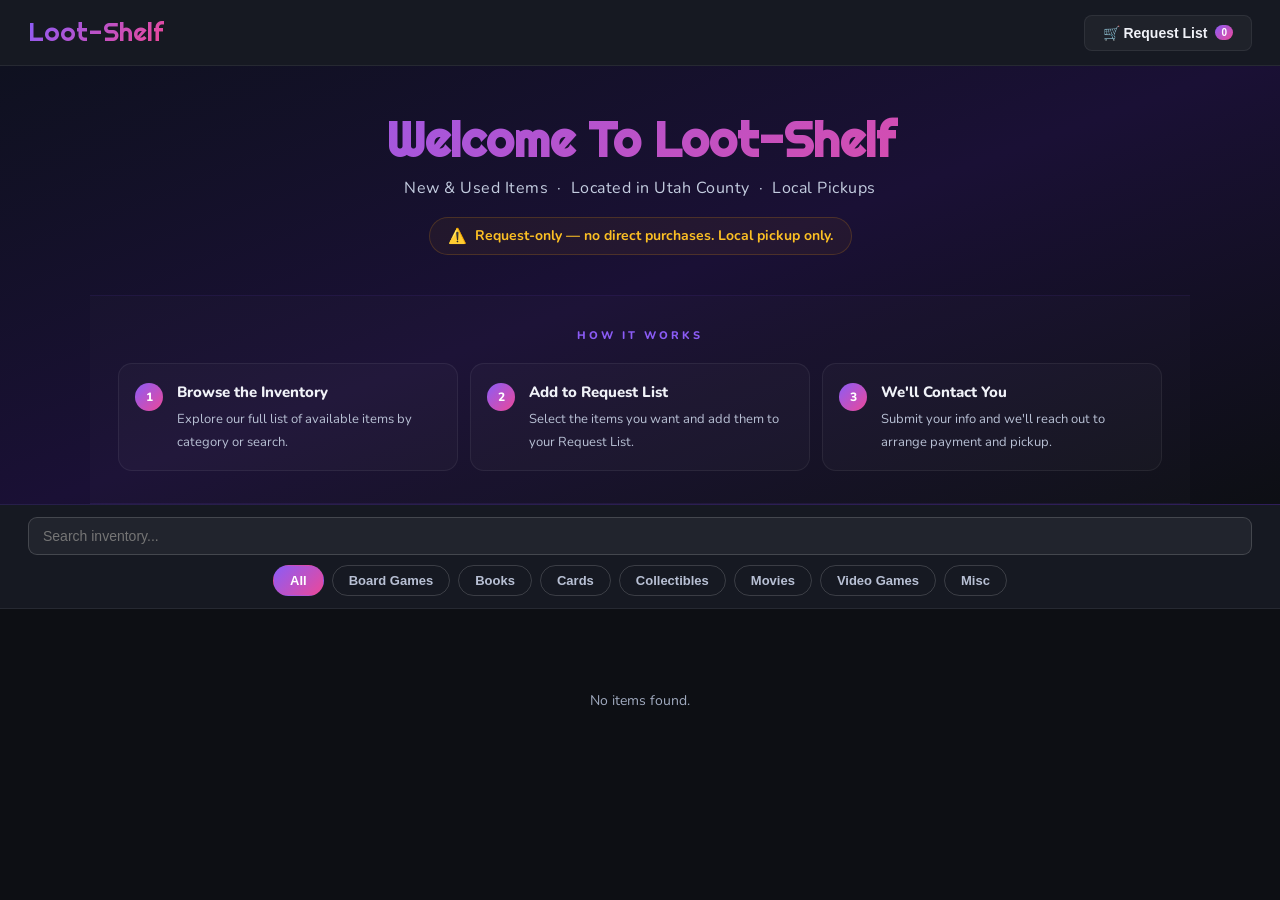
<file: index.html>
<!DOCTYPE html>
<html lang="en">
<head>
<!-- Google tag (gtag.js) --> <script async src="https://www.googletagmanager.com/gtag/js?id=G-VEJDJFZZWC"></script> <script> window.dataLayer = window.dataLayer || []; function gtag(){dataLayer.push(arguments);} gtag('js', new Date()); gtag('config', 'G-VEJDJFZZWC'); </script>
<meta charset="UTF-8">
<meta name="viewport" content="width=device-width, initial-scale=1.0">
<title>Loot-Shelf</title>
<link rel="preconnect" href="https://fonts.googleapis.com">
<link href="https://fonts.googleapis.com/css2?family=Nunito:wght@400;600;700;800&family=Righteous&display=swap" rel="stylesheet">
<style>
*{box-sizing:border-box;margin:0;padding:0}
:root{
  --bg:#0d0f14;--surface:#161922;--card:#1c2030;--border:#ffffff12;
  --text:#f0f2f8;--muted:#a0aabf;--grad:linear-gradient(135deg,#8b5cf6,#ec4899);
  --red:#ef4444;--green:#10b981;
}
body{background:var(--bg);font-family:'Nunito',sans-serif;color:var(--text);min-height:100vh}
header{background:var(--surface);border-bottom:1px solid var(--border);padding:0 28px;display:flex;align-items:center;justify-content:space-between;height:66px;position:sticky;top:0;z-index:200}

/* Updated Logo Styles */
.logo {
  display: flex;
  flex-direction: column;
  align-items: center; /* This centers the words relative to each other */
  text-align: center;  /* Ensures the text itself is centered */
  font-family: 'Righteous', cursive;
  font-size: 26px; 
  line-height: 0.85;
  background: var(--grad);
  -webkit-background-clip: text;
  -webkit-text-fill-color: transparent;
  background-clip: text;
}

.logo span {
  display: block;
}

/* Collection Styling */
.logo span:nth-child(2) {
  font-size: 18px; 
  margin-top: 2px;
}

/* This targets the second word (Collection) specifically */
.logo span:nth-child(2) {
  font-size: 18px; /* Adjust this number to make it smaller or larger */
  margin-top: 2px;  /* Adds a tiny bit of breathing room between the words */
}
.logo span { display: block; }

.cart-toggle{background:#ffffff0a;border:1px solid var(--border);color:var(--text);padding:9px 18px;border-radius:8px;font-weight:800;font-size:14px;cursor:pointer;display:flex;align-items:center;gap:8px}
.cart-toggle:hover{background:#ffffff15}
.cart-count{background:var(--grad);color:#fff;font-size:10px;padding:2px 6px;border-radius:20px}

.toolbar{background:var(--surface);border-bottom:1px solid var(--border);padding:12px 28px;display:flex;flex-direction:column;gap:10px;position:sticky;top:66px;z-index:100}
.toolbar-top{display:flex;width:100%}
.toolbar-pills{display:flex;gap:8px;align-items:center;flex-wrap:wrap;justify-content:center}
.search-wrap{position:relative;flex:1}
.search-wrap input{width:100%;background:#ffffff0d;border:1px solid #ffffff28;border-radius:9px;padding:10px 14px;font-size:14px;color:var(--text);outline:none}
.pill{background:transparent;border:1px solid #ffffff28;border-radius:20px;padding:7px 16px;font-size:13px;font-weight:700;color:#b8c0d4;cursor:pointer;transition:all 0.15s;white-space:nowrap}
/* Active states — unique color per category */
.pill-all.active    {background:linear-gradient(135deg,#8b5cf6,#ec4899);border-color:transparent;color:#fff}
.pill-board.active  {background:#a78bfa22;border-color:#a78bfa66;color:#a78bfa}
.pill-books.active  {background:#38bdf822;border-color:#38bdf866;color:#38bdf8}
.pill-cards.active  {background:#fbbf2422;border-color:#fbbf2466;color:#fbbf24}
.pill-collect.active{background:#34d39922;border-color:#34d39966;color:#34d399}
.pill-movies.active {background:#f8717122;border-color:#f8717166;color:#f87171}
.pill-video.active  {background:#fb923c22;border-color:#fb923c66;color:#fb923c}
.pill-misc.active   {background:#94a3b822;border-color:#94a3b866;color:#94a3b8}
/* Hover tints */
.pill-all:hover    {color:var(--text)}
.pill-board:hover  {color:#a78bfa}
.pill-books:hover  {color:#38bdf8}
.pill-cards:hover  {color:#fbbf24}
.pill-collect:hover{color:#34d399}
.pill-movies:hover {color:#f87171}
.pill-video:hover  {color:#fb923c}
.pill-misc:hover   {color:#94a3b8}

main{padding:22px 28px;max-width:1100px;margin:0 auto}
.section-block{border-radius:16px;padding:20px;margin-top:24px}
.section-block-arrivals{background:linear-gradient(135deg,#8b5cf610,#06b6d410);border:2px solid #8b5cf655}
.section-block-flash{background:linear-gradient(135deg,#ef444410,#f59e0b10);border:2px solid #ef444450}
.section-block-inventory{background:#ffffff05;border:2px solid #ffffff20}
.section-header{display:flex;align-items:center;gap:10px;margin-bottom:18px}
.section-header h3{font-size:14px;font-weight:800;color:#c4cde0;text-transform:uppercase;letter-spacing:1px}
.section-header .line{flex:1;height:1px;background:var(--border)}
.section-header .section-icon{font-size:16px}

.grid{display:grid;grid-template-columns:repeat(auto-fill,minmax(210px,1fr));gap:14px}
.card{background:var(--card);border:1px solid var(--border);border-radius:14px;overflow:hidden;transition:border-color 0.2s;display:flex;flex-direction:column}
.card:hover{border-color:#ffffff28}
.card-img-wrap{position:relative;cursor:pointer}
.card-img{width:100%;height:148px;object-fit:contain;background:#00000055;display:block}
.img-ph{width:100%;height:148px;background:#ffffff05;display:flex;align-items:center;justify-content:center;color:#ffffff18;font-size:10px;font-weight:800}

.card-body{padding:13px;cursor:pointer;flex:1}
.cat-label{font-size:11px;font-weight:800;text-transform:uppercase;letter-spacing:1px}
/* Unique color per category */
.cat-board{color:#a78bfa}   /* purple  - Board Games  */
.cat-books{color:#38bdf8}   /* sky blue - Books        */
.cat-cards{color:#fbbf24}   /* amber    - Cards         */
.cat-collect{color:#34d399} /* emerald - Collectibles */
.cat-movies{color:#f87171}  /* coral    - Movies        */
.cat-video{color:#fb923c}   /* orange   - Video Games  */
.cat-misc{color:#94a3b8}    /* slate    - Misc          */

.card-name{font-size:16px;font-weight:800;color:var(--text);margin-bottom:4px}
.card-detail{font-size:14px;color:#b8c0d4;margin-bottom:8px}
.card-footer{display:flex;align-items:center;justify-content:space-between;padding-top:9px;border-top:1px solid var(--border)}
.price{font-size:20px;font-weight:800}
.price.on-sale{color:var(--red)}
.old-price{font-size:13px;text-decoration:line-through;color:#8a95b0;margin-right:4px}
.cond{font-size:12px;font-weight:700;padding:4px 9px;border-radius:5px;text-transform:uppercase}

.add-to-cart-btn{width:100%;padding:13px;background:#ffffff08;border:none;border-top:1px solid var(--border);color:var(--text);font-family:'Nunito',sans-serif;font-size:15px;font-weight:800;cursor:pointer;transition:background 0.15s}
.add-to-cart-btn:hover{background:var(--grad);color:#fff}

/* ── Cart Sidebar ── */
.cart-overlay{display:none;position:fixed;inset:0;background:rgba(0,0,0,0.7);z-index:1000;backdrop-filter:blur(4px)}
.cart-overlay.open{display:block}
.cart-sidebar{position:fixed;right:-400px;top:0;bottom:0;width:400px;max-width:90%;background:var(--surface);z-index:1001;transition:right 0.3s ease;display:flex;flex-direction:column;border-left:1px solid var(--border)}
.cart-sidebar.open{right:0}
.cart-header{padding:24px;border-bottom:1px solid var(--border);display:flex;align-items:center;justify-content:space-between}
.cart-items{flex:1;overflow-y:auto;padding:20px}
.cart-item{display:flex;gap:12px;margin-bottom:16px;padding-bottom:16px;border-bottom:1px solid var(--border)}
.cart-item-img{width:60px;height:60px;border-radius:8px;background:#000;object-fit:cover}
.cart-item-info{flex:1}
.cart-item-name{font-size:16px;font-weight:800;margin-bottom:4px}
.cart-item-price{font-size:15px;color:#b8c0d4}
.remove-item{background:none;border:none;color:var(--red);font-size:11px;font-weight:800;cursor:pointer;margin-top:4px}

/* ── Request Form ── */
.cart-footer{padding:24px;border-top:1px solid var(--border);background:#ffffff03}
.total-row{display:flex;justify-content:space-between;margin-bottom:20px;font-weight:800}
.request-form { display: flex; flex-direction: column; gap: 10px; }
.request-form input { background: var(--card); border: 1px solid var(--border); padding: 12px; border-radius: 8px; color: var(--text); font-family: 'Nunito', sans-serif; font-size: 14px; }
.request-form textarea { background: var(--card); border: 1px solid var(--border); padding: 12px; border-radius: 8px; color: var(--text); font-family: 'Nunito', sans-serif; font-size: 14px; resize: vertical; min-height: 90px; line-height: 1.5; }
.notes-label { font-size: 11px; font-weight: 800; color: #a0aabf; text-transform: uppercase; letter-spacing: 1px; margin-bottom: -4px; }
.checkout-btn{width:100%;padding:14px;background:var(--grad);border:none;border-radius:10px;color:#fff;font-weight:800;cursor:pointer;margin-top:10px}
.checkout-btn:disabled { opacity: 0.5; cursor: not-allowed; }

/* ── Modal ── */
.modal-wrap{display:none;position:fixed;inset:0;background:rgba(0,0,0,0.8);z-index:400;align-items:center;justify-content:center;padding:16px;backdrop-filter:blur(4px)}
.modal-wrap.open{display:flex}
.modal{background:var(--surface);border:1px solid var(--border);border-radius:16px;width:500px;max-width:100%;overflow:hidden}
.slider-container{position:relative;width:100%;height:300px;background:#000;display:flex;align-items:center;justify-content:center}
.slider-img{max-width:100%;max-height:100%;object-fit:contain}
.slide-btn{position:absolute;top:50%;transform:translateY(-50%);background:rgba(0,0,0,0.5);color:#fff;border:none;width:40px;height:40px;border-radius:50%;cursor:pointer;font-size:20px;display:none}
.prev-btn{left:10px}.next-btn{right:10px}
.modal-inner{padding:24px}
.view-desc{font-size:14px;line-height:1.7;color:var(--text);margin-top:15px;background:#ffffff05;padding:14px;border-radius:8px;white-space:pre-wrap}

.cond-new{background:#10b98120;color:#34d399}
.cond-vgood{background:#06b6d420;color:#22d3ee}
.cond-good{background:#3b82f620;color:#60a5fa}
.cond-average{background:#f59e0b20;color:#fbbf24}
.cond-poor{background:#f9731620;color:#fb923c}
.cond-damaged{background:#ef444420;color:#f87171}
.cond-missing{background:#991b1b20;color:#fca5a5;border:1px solid #ef444444}

.loading{text-align:center;padding:60px 20px;color:var(--muted);font-size:14px}
.error-msg{text-align:center;padding:60px 20px;color:#f87171;font-size:14px}
/* ── Sort Bar ── */
.sort-bar{display:flex;align-items:center;gap:6px;flex-wrap:wrap;margin-bottom:10px}
.sort-label{font-size:12px;font-weight:800;color:#c4cde0;text-transform:uppercase;letter-spacing:1px;margin-right:2px;white-space:nowrap}
.sort-btn{background:transparent;border:1px solid #ffffff28;border-radius:20px;padding:6px 14px;font-size:12px;font-weight:700;color:#b8c0d4;cursor:pointer;font-family:'Nunito',sans-serif;transition:all 0.15s;white-space:nowrap}
.sort-btn:hover{color:var(--text);border-color:#ffffff44;background:#ffffff0a}
.sort-btn.active{background:#ffffff18;border-color:#ffffff44;color:#fff}
/* ── Game Filter Bar ── */
.game-filter-bar{display:none;background:#8b5cf608;border:1px solid #8b5cf622;border-radius:12px;padding:14px 16px;margin-bottom:14px;flex-direction:column;gap:12px;align-items:center}
.game-filter-bar.visible{display:flex}
.gf-row{display:flex;align-items:center;justify-content:center;gap:10px;flex-wrap:wrap;width:100%}
.gf-label{font-size:11px;font-weight:800;color:#a78bfa;text-transform:uppercase;letter-spacing:1px;white-space:nowrap}
.gf-divider{width:100%;height:1px;background:#8b5cf620}
.gf-player-wrap{display:flex;align-items:center;gap:8px}
.gf-player-input{background:var(--card);border:1px solid #8b5cf640;border-radius:8px;padding:6px 14px;font-family:'Nunito',sans-serif;font-size:13px;font-weight:700;color:var(--text);width:120px;outline:none}
.gf-player-input:focus{border-color:#8b5cf6}
.gf-ps-chip{background:transparent;border:1px solid #ffffff22;border-radius:20px;padding:6px 14px;font-size:12px;font-weight:700;color:#b8c0d4;cursor:pointer;font-family:'Nunito',sans-serif;transition:all 0.15s;white-space:nowrap}
.gf-ps-chip:hover{border-color:#8b5cf660;color:#a78bfa}
.gf-ps-chip.active{background:#8b5cf622;border-color:#8b5cf666;color:#a78bfa}
.gf-clear{background:none;border:none;color:#7a8099;font-size:11px;font-weight:700;cursor:pointer;font-family:'Nunito',sans-serif;padding:0;text-decoration:underline}
.gf-clear:hover{color:#b8c0d4}
/* ── Game info on cards ── */
.card-game-info{display:flex;flex-wrap:wrap;gap:5px;margin-bottom:6px;justify-content:center}
.card-game-chip{background:#8b5cf614;border:1px solid #8b5cf628;border-radius:5px;padding:2px 8px;font-size:10px;font-weight:700;color:#a78bfa}
/* ── Pending overlay ── */

.card-pending-overlay{position:absolute;inset:0;background:rgba(0,0,0,0.55);display:flex;flex-direction:column;align-items:center;justify-content:center;z-index:5;border-radius:14px;gap:4px;pointer-events:none}
.card-pending-badge{background:#f59e0bdd;color:#000;font-size:10px;font-weight:800;padding:4px 12px;border-radius:20px;text-transform:uppercase;letter-spacing:0.5px}
.card-pending-sub{font-size:10px;font-weight:700;color:#ffffffaa}
/* ── Pending in view modal ── */
.pending-modal-notice{background:#f59e0b12;border:1px solid #f59e0b30;border-radius:8px;padding:10px 14px;margin-top:10px;font-size:13px;font-weight:700;color:#fbbf24;display:none}
.v-game-info{font-size:13px;font-weight:700;color:#a78bfa;margin-top:6px;display:none}
/* ── Store Banner ── */
.store-banner{background:linear-gradient(160deg,#0f1120,#1a1035,#0d0f14);border-bottom:1px solid #8b5cf630}
.banner-inner{max-width:1100px;margin:0 auto}

/* Welcome strip — full width, centered, generous padding */
.banner-welcome{text-align:center;padding:48px 28px 40px;border-bottom:1px solid #8b5cf618}
.banner-welcome h1{font-family:'Righteous',cursive;font-size:48px;background:var(--grad);-webkit-background-clip:text;-webkit-text-fill-color:transparent;background-clip:text;margin-bottom:10px;line-height:1.1}
.banner-welcome p{font-size:16px;color:#c4cde0;letter-spacing:0.5px;margin-bottom:18px}
.banner-disclaimer-inline{display:inline-flex;align-items:center;gap:8px;background:#f59e0b0d;border:1px solid #f59e0b30;border-radius:30px;padding:8px 18px}
.disclaimer-icon{font-size:15px;flex-shrink:0}
.disclaimer-text{font-size:14px;color:#fbbf24;font-weight:700}

/* How It Works strip — its own row with subtle background */
.how-it-works-section{padding:32px 28px;background:#ffffff03;border-bottom:1px solid #8b5cf618}
.how-it-works-label{font-size:11px;font-weight:800;color:#8b5cf6;text-transform:uppercase;letter-spacing:3px;margin-bottom:20px;text-align:center}
.banner-steps{display:grid;grid-template-columns:repeat(3,1fr);gap:12px}
.banner-step{background:#ffffff06;border:1px solid #ffffff10;border-radius:14px;padding:18px 16px;display:flex;align-items:flex-start;gap:14px;transition:border-color 0.2s}
.banner-step:hover{border-color:#8b5cf630}
.step-num{background:var(--grad);color:#fff;font-size:12px;font-weight:800;width:28px;height:28px;border-radius:50%;display:flex;align-items:center;justify-content:center;flex-shrink:0;margin-top:1px}
.step-body strong{font-size:15px;font-weight:800;color:var(--text);display:block;margin-bottom:5px}
.step-body span{font-size:13px;color:#b8c0d4;line-height:1.6}
/* ── View modal request btn ── */
.view-request-btn{width:100%;margin-top:12px;padding:12px;background:var(--grad);border:none;border-radius:8px;color:#fff;font-family:'Nunito',sans-serif;font-weight:800;font-size:13px;cursor:pointer;transition:opacity 0.15s}
.view-request-btn:hover{opacity:0.85}
.success-modal-wrap{display:none;position:fixed;inset:0;background:rgba(0,0,0,0.85);z-index:900;align-items:center;justify-content:center;padding:16px;backdrop-filter:blur(6px)}
.success-modal-wrap.open{display:flex}
.success-modal{background:var(--surface);border:1px solid #10b98140;border-radius:20px;width:420px;max-width:100%;padding:36px;text-align:center}
.success-icon{font-size:48px;margin-bottom:16px}
.success-modal h2{font-family:'Righteous',cursive;font-size:22px;background:var(--grad);-webkit-background-clip:text;-webkit-text-fill-color:transparent;background-clip:text;margin-bottom:12px}
.success-modal p{font-size:14px;color:#b8c0d4;line-height:1.7;margin-bottom:24px}
.success-close-btn{background:var(--grad);color:#fff;border:none;border-radius:10px;padding:12px 32px;font-family:'Nunito',sans-serif;font-weight:800;font-size:14px;cursor:pointer}

.banner-subtitle-mobile{display:none} /* hidden on desktop */

/* ── Lightbox ── */
.lightbox{display:none;position:fixed;inset:0;background:rgba(0,0,0,0.96);z-index:2000;flex-direction:column;align-items:center;justify-content:center;cursor:zoom-in}
.lightbox.open{display:flex}
.lightbox.zoomed{cursor:grab}
.lightbox.zoomed.grabbing{cursor:grabbing}
.lightbox-img{max-width:100%;max-height:80vh;object-fit:contain;transform-origin:center center;transition:transform 0.15s ease;user-select:none;-webkit-user-drag:none;pointer-events:none}
.lightbox-bar{position:absolute;top:0;left:0;right:0;display:flex;align-items:center;justify-content:space-between;padding:14px 18px;background:linear-gradient(to bottom,rgba(0,0,0,0.7),transparent)}
.lightbox-counter{font-size:13px;font-weight:700;color:#ffffffaa}
.lightbox-close{background:none;border:none;color:#fff;font-size:28px;cursor:pointer;line-height:1;padding:0;opacity:0.8}
.lightbox-close:hover{opacity:1}
.lightbox-hint{position:absolute;bottom:16px;left:50%;transform:translateX(-50%);font-size:11px;font-weight:700;color:#ffffff44;white-space:nowrap;pointer-events:none;transition:opacity 0.5s}
.lightbox-nav{position:absolute;top:50%;transform:translateY(-50%);background:rgba(255,255,255,0.12);border:none;color:#fff;width:48px;height:48px;border-radius:50%;font-size:24px;cursor:pointer;display:none;align-items:center;justify-content:center;transition:background 0.15s}
.lightbox-nav:hover{background:rgba(255,255,255,0.25)}
.lightbox-prev{left:16px}.lightbox-next{right:16px}
.lightbox-zoom-btns{position:absolute;bottom:16px;right:16px;display:flex;gap:6px}
.lightbox-zoom-btn{background:rgba(255,255,255,0.12);border:1px solid rgba(255,255,255,0.2);color:#fff;width:36px;height:36px;border-radius:50%;font-size:18px;cursor:pointer;display:flex;align-items:center;justify-content:center;transition:background 0.15s}
.lightbox-zoom-btn:hover{background:rgba(255,255,255,0.25)}
/* Make the slider image clickable to open lightbox */
.slider-img{cursor:zoom-in}

/* ════════════════════════════════
   MOBILE RESPONSIVE
   ════════════════════════════════ */
@media(max-width:640px){

  /* Header */
  header{padding:0 16px;height:54px}
  .logo{font-size:17px}
  .cart-toggle{padding:6px 12px;font-size:12px;gap:6px}
  .cart-count{font-size:9px;padding:1px 5px}

  /* Store Banner */
  .banner-welcome{padding:28px 16px 24px}
  .banner-welcome h1{font-size:26px;margin-bottom:8px}
  /* Shrink subtitle so dots+text fit on one line on mobile */
  .banner-welcome p{font-size:11px;letter-spacing:0;margin-bottom:14px}
  .banner-subtitle-mobile{display:none} /* not needed */
  .banner-disclaimer-inline{padding:8px 16px;border-radius:20px;width:100%;justify-content:center;box-sizing:border-box}
  .disclaimer-text{font-size:12px}
  .how-it-works-section{padding:22px 16px}
  .how-it-works-label{font-size:10px;margin-bottom:14px}
  .banner-steps{grid-template-columns:1fr;gap:8px}
  .banner-step{padding:14px}
  .step-body strong{font-size:14px}
  .step-body span{font-size:13px}

  /* Toolbar — search full width on top, pills wrap below */
  .toolbar{padding:10px 12px;gap:8px;top:54px}
  .toolbar-top{width:100%}
  .search-wrap input{padding:10px 13px;font-size:14px}
  .toolbar-pills{flex-wrap:wrap;gap:6px}
  .pill{padding:6px 13px;font-size:12px;flex-shrink:0}

  /* Grid — 2 columns on mobile */
  main{padding:12px 10px}
  .grid{grid-template-columns:repeat(2,1fr);gap:10px}
  .section-block{border-radius:12px;padding:14px;margin-top:14px}
  .section-header{margin-bottom:12px}
  .section-header h3{font-size:12px}
  .section-icon{font-size:14px}

  /* Cards */
  .card-img,.img-ph{height:130px}
  .card-body{padding:10px}
  .card-name{font-size:14px}
  .card-detail{font-size:12px;margin-bottom:6px}
  .price{font-size:16px}
  .cond{font-size:10px;padding:3px 6px}
  .add-to-cart-btn{padding:11px;font-size:13px}

  /* Cart sidebar — full width on mobile */
  .cart-sidebar{width:100%;right:-100%}
  .cart-sidebar.open{right:0}
  .cart-header{padding:18px 16px}
  .cart-items{padding:14px}
  .cart-footer{padding:16px}
  .request-form input,.request-form textarea{padding:11px;font-size:13px}
  .checkout-btn{padding:13px;font-size:14px}
  .total-row{font-size:14px}

  /* Item detail modal */
  .modal-wrap{padding:0;align-items:flex-end}
  .modal{border-radius:20px 20px 0 0;width:100%;max-height:92vh;overflow-y:auto}
  .slider-container{height:240px}
  .modal-inner{padding:18px}
  .view-desc{font-size:12px}
  .view-request-btn{padding:13px;font-size:13px}

  /* Success modal */
  .success-modal{padding:28px 20px}
  .success-icon{font-size:40px}
  .success-modal h2{font-size:19px}
  .success-modal p{font-size:13px}
}

/* Sort bar mobile */
@media(max-width:640px){
  .sort-bar{gap:5px;margin-bottom:8px}
  .sort-label{font-size:10px}
  .sort-btn{padding:4px 10px;font-size:10px}
  .game-filter-bar{padding:12px 10px;gap:10px}
  .gf-row{gap:8px}
  .gf-label{font-size:10px}
  .gf-player-input{width:110px;font-size:12px}
  .gf-ps-chip{padding:5px 10px;font-size:11px}
  .card-game-chip{font-size:9px;padding:2px 6px}
}
/* Tablet tweaks */
@media(min-width:641px) and (max-width:900px){
  main{padding:18px 20px}
  .grid{grid-template-columns:repeat(auto-fill,minmax(180px,1fr));gap:12px}
  .banner-welcome{padding:36px 20px 30px}
  .how-it-works-section{padding:24px 20px}
  .banner-steps{grid-template-columns:1fr 1fr 1fr;gap:8px}
}
</style>
</head>
<body>

<header>
  <!-- Updated Header Logo Section -->
  <div class="logo">
    <span>Loot-Shelf</span>
  </div>
  <button class="cart-toggle" onclick="toggleCart()">
    🛒 Request List <span class="cart-count" id="cart-count">0</span>
  </button>
</header>

<!-- Store Banner -->
<div class="store-banner">
  <div class="banner-inner">

    <!-- Welcome -->
    <div class="banner-welcome">
      <h1>Welcome To Loot-Shelf</h1>
      <!-- Desktop subtitle — single line -->
      <p>New &amp; Used Items &nbsp;·&nbsp; Located in Utah County &nbsp;·&nbsp; Local Pickups</p>
      <!-- Mobile subtitle — stacked cleanly -->
      <div class="banner-subtitle-mobile" style="display:none">
        <span>New &amp; Used Items</span>
        <span>Located in Utah County</span>
        <span>Local Pickups</span>
      </div>
      <div class="banner-disclaimer-inline">
        <span class="disclaimer-icon">⚠️</span>
        <span class="disclaimer-text">Request-only — no direct purchases. Local pickup only.</span>
      </div>
    </div>

    <!-- How It Works -->
    <div class="how-it-works-section">
      <div class="how-it-works-label">How It Works</div>
      <div class="banner-steps">
        <div class="banner-step">
          <div class="step-num">1</div>
          <div class="step-body"><strong>Browse the Inventory</strong><span>Explore our full list of available items by category or search.</span></div>
        </div>
        <div class="banner-step">
          <div class="step-num">2</div>
          <div class="step-body"><strong>Add to Request List</strong><span>Select the items you want and add them to your Request List.</span></div>
        </div>
        <div class="banner-step">
          <div class="step-num">3</div>
          <div class="step-body"><strong>We'll Contact You</strong><span>Submit your info and we'll reach out to arrange payment and pickup.</span></div>
        </div>
      </div>
    </div>

  </div>
</div>

<div class="toolbar">
  <div class="toolbar-top">
    <div class="search-wrap"><input id="search" placeholder="Search inventory..." oninput="render()"></div>
  </div>
  <div class="toolbar-pills">
    <button class="pill pill-all active" onclick="setFilter('All',this)">All</button>
    <button class="pill pill-board" onclick="setFilter('Board Games',this)">Board Games</button>
    <button class="pill pill-books" onclick="setFilter('Books',this)">Books</button>
    <button class="pill pill-cards" onclick="setFilter('Cards',this)">Cards</button>
    <button class="pill pill-collect" onclick="setFilter('Collectibles',this)">Collectibles</button>
    <button class="pill pill-movies" onclick="setFilter('Movies',this)">Movies</button>
    <button class="pill pill-video" onclick="setFilter('Video Games',this)">Video Games</button>
    <button class="pill pill-misc" onclick="setFilter('Misc',this)">Misc</button>
  </div>
  <!-- Game filter bar — shows only when Board Games or Video Games is active -->
  <div class="game-filter-bar" id="game-filter-bar">
    <!-- Row 1: Number of Players -->
    <div class="gf-row">
      <span class="gf-label">👥 Number of Players</span>
      <div class="gf-player-wrap">
        <input class="gf-player-input" id="gf-players" type="number" min="1" max="20" placeholder="Any number" oninput="render()">
      </div>
      <button class="gf-clear" onclick="clearGameFilters()">Clear All</button>
    </div>
    <div class="gf-divider"></div>
    <!-- Row 2: Play Style -->
    <div class="gf-row">
      <span class="gf-label">Play Style</span>
      <button class="gf-ps-chip" data-ps="Co-op"       onclick="toggleGFPS(this)">🤝 Co-op</button>
      <button class="gf-ps-chip" data-ps="Competitive" onclick="toggleGFPS(this)">⚔️ Competitive</button>
      <button class="gf-ps-chip" data-ps="Solo"        onclick="toggleGFPS(this)">🧩 Solo</button>
      <button class="gf-ps-chip" data-ps="Team"        onclick="toggleGFPS(this)">👥 Team</button>
    </div>
  </div>
</div>

<main id="main-content"><div class="loading">Loading inventory...</div></main>

<!-- Cart Sidebar -->
<div class="cart-overlay" id="cart-overlay" onclick="toggleCart()"></div>
<div class="cart-sidebar" id="cart-sidebar">
  <div class="cart-header">
    <h3>Your Request List</h3>
    <button onclick="toggleCart()" style="background:none;border:none;color:var(--text);cursor:pointer;font-size:20px">✕</button>
  </div>
  <div class="cart-items" id="cart-items">
    <!-- Items appear here -->
  </div>
  <div class="cart-footer">
    <div class="total-row"><span>Total</span><span id="cart-total">$0.00</span></div>
    
    <!-- Request Form -->
    <div class="request-form" id="request-form">
      <input type="text" id="f-name" placeholder="Full Name" required>
      <input type="email" id="f-email" placeholder="Email Address" required>
      <input type="tel" id="f-phone" placeholder="Phone Number (Optional)">
      <span class="notes-label">Notes / Questions</span>
      <textarea id="f-notes" placeholder="Any questions, offers, or concerns? Write them here..."></textarea>
      <button id="checkout-btn" class="checkout-btn" disabled onclick="submitRequest()">Submit Request</button>

    </div>
  </div>
</div>

<!-- Success Modal -->
<div class="success-modal-wrap" id="success-modal">
  <div class="success-modal">
    <div class="success-icon">🎉</div>
    <h2>Request Sent!</h2>
    <p>Thank you for your request, we will get back to you as soon as possible with the contact information you provided. Have a great day!</p>
    <button class="success-close-btn" onclick="closeSuccessModal()">Sounds good!</button>
  </div>
</div>

<div class="modal-wrap" id="view-modal" onclick="closeView()">
  <div class="modal" onclick="event.stopPropagation()">
    <div class="slider-container">
      <button class="slide-btn prev-btn" onclick="moveSlide(-1)">‹</button>
      <img id="v-img" class="slider-img">
      <button class="slide-btn next-btn" onclick="moveSlide(1)">›</button>
    </div>
    <div class="modal-inner">
      <span id="v-cat" class="cat-label"></span>
      <h2 id="v-name" style="margin-top:5px"></h2>
      <div id="v-detail" style="font-size:12px;color:var(--muted)"></div>
      <div class="v-game-info" id="v-game-info"></div>
      <div class="pending-modal-notice" id="v-pending-notice">⏳ This item is currently pending — it may already be reserved. You can still submit a request and we'll let you know.</div>
      <div id="v-desc" class="view-desc"></div>
      <button id="v-request-btn" class="view-request-btn" onclick="addToCartFromView()">+ Add to Request List</button>
      <button onclick="closeView()" style="width:100%;margin-top:10px;padding:12px;background:#ffffff08;border:1px solid var(--border);border-radius:8px;color:var(--text);font-family:'Nunito',sans-serif;font-weight:800;font-size:13px;cursor:pointer">Close</button>
    </div>
  </div>
</div>

<script>
const GITHUB_USER = 'Loot-Shelf';
const GITHUB_REPO = 'inventory';
const INVENTORY_FILE = 'inventory.json';
const RAW_URL = `https://raw.githubusercontent.com/${GITHUB_USER}/${GITHUB_REPO}/main/${INVENTORY_FILE}`;

const catColor={'Board Games':'cat-board','Video Games':'cat-video','Books':'cat-books','Collectibles':'cat-collect','Cards':'cat-cards','Movies':'cat-movies','Misc':'cat-misc'};
const condLabel={new:'Brand New',vgood:'Used - Very Good',good:'Used - Good',average:'Used - Average',poor:'Used - Poor',damaged:'Damaged',missing:'Missing Pieces'};
const condClass={new:'cond-new',vgood:'cond-vgood',good:'cond-good',average:'cond-average',poor:'cond-poor',damaged:'cond-damaged',missing:'cond-missing'};

let activeFilter='All', activeSort='default', activePS=new Set(), currentImgs=[], currentIdx=0, items_cache=[], cart=[];

async function loadItems(){
  try {
    const res = await fetch(RAW_URL + '?t=' + Date.now());
    if(!res.ok) throw new Error('Failed to fetch inventory');
    items_cache = await res.json();
    return items_cache;
  } catch(e) {
    document.getElementById('main-content').innerHTML = `<div class="error-msg">Could not load inventory. Please try again later.</div>`;
    return [];
  }
}

const GAME_CATS=['Board Games','Video Games'];

function setFilter(f,btn){
  activeFilter=f;
  document.querySelectorAll('.pill').forEach(b=>b.classList.remove('active'));
  btn.classList.add('active');
  const isGame=GAME_CATS.includes(f);
  document.getElementById('game-filter-bar').classList.toggle('visible', isGame);
  if(!isGame){ clearGameFilters(false); }
  render();
}

function toggleGFPS(btn){
  const ps=btn.dataset.ps;
  if(activePS.has(ps)){ activePS.delete(ps); btn.classList.remove('active'); }
  else { activePS.add(ps); btn.classList.add('active'); }
  render();
}

function clearGameFilters(doRender=true){
  activePS.clear();
  document.querySelectorAll('.gf-ps-chip').forEach(b=>b.classList.remove('active'));
  const pi=document.getElementById('gf-players'); if(pi) pi.value='';
  if(doRender) render();
}

function getEffectivePrice(i){
  return i.salePrice && parseFloat(i.salePrice) > 0 ? parseFloat(i.salePrice) : parseFloat(i.price||0);
}

function sortItems(arr){
  const s = [...arr];
  if(activeSort === 'price-asc')  return s.sort((a,b) => getEffectivePrice(a) - getEffectivePrice(b));
  if(activeSort === 'price-desc') return s.sort((a,b) => getEffectivePrice(b) - getEffectivePrice(a));
  if(activeSort === 'new-first')  return s.sort((a,b) => (a.cond==='new' ? -1 : 1) - (b.cond==='new' ? -1 : 1));
  if(activeSort === 'used-first') return s.sort((a,b) => (a.cond!=='new' ? -1 : 1) - (b.cond!=='new' ? -1 : 1));
  return s;
}

function setSort(val, btn){
  // Toggle off if already active
  activeSort = activeSort === val ? 'default' : val;
  document.querySelectorAll('.sort-btn').forEach(b => b.classList.remove('active'));
  if(activeSort !== 'default') btn.classList.add('active');
  render();
}

function sortBar(){
  return `<div class="sort-bar">
    <span class="sort-label">Sort:</span>
    <button class="sort-btn ${activeSort==='price-asc'  ?'active':''}" onclick="setSort('price-asc',this)">Price ↑</button>
    <button class="sort-btn ${activeSort==='price-desc' ?'active':''}" onclick="setSort('price-desc',this)">Price ↓</button>
    <button class="sort-btn ${activeSort==='new-first'  ?'active':''}" onclick="setSort('new-first',this)">Brand New First</button>
    <button class="sort-btn ${activeSort==='used-first' ?'active':''}" onclick="setSort('used-first',this)">Used First</button>
  </div>`;
}

function render(){
  const items = items_cache;
  const q = document.getElementById('search').value.toLowerCase();
  const now = new Date().getTime();

  const playerNeeded = parseInt(document.getElementById('gf-players')?.value)||0;

  const vis = items.filter(i=>{
    const matchCat = activeFilter==='All' || i.cat===activeFilter;
    const searchable = [i.name, i.detail, i.desc, i.cat].filter(Boolean).join(' ').toLowerCase();
    const matchQ = !q || searchable.includes(q);
    // Player count filter — item must accommodate the requested number
    const matchPlayers = !playerNeeded || (
      i.playersMin != null && i.playersMax != null
        ? playerNeeded >= i.playersMin && playerNeeded <= i.playersMax
        : true // item has no player data — don't exclude it
    );
    // Play style filter — item must include ALL selected styles
    const matchPS = activePS.size===0 || (i.playStyle && [...activePS].every(ps=>i.playStyle.includes(ps)));
    return matchCat && matchQ && matchPlayers && matchPS;
  });

  const newItems      = vis.filter(i => i.createdAt && (now - i.createdAt < 604800000));
  const flashSaleItems= vis.filter(i => i.salePrice && parseFloat(i.salePrice) > 0);
  const otherItems    = vis.filter(i => {
    const isNew  = i.createdAt && (now - i.createdAt < 604800000);
    const isSale = i.salePrice && parseFloat(i.salePrice) > 0;
    return !isNew && !isSale;
  });

  let html = '';
  if(newItems.length > 0){
    html += `<div class="section-block section-block-arrivals">
               <div class="section-header"><span class="section-icon">✨</span><h3>Recent Arrivals</h3><div class="line"></div></div>
               ${sortBar()}
               <div class="grid">${sortItems(newItems).map(createCard).join('')}</div>
             </div>`;
  }
  if(flashSaleItems.length > 0){
    html += `<div class="section-block section-block-flash">
               <div class="section-header"><span class="section-icon">⚡</span><h3>Flash Sale</h3><div class="line"></div></div>
               ${sortBar()}
               <div class="grid">${sortItems(flashSaleItems).map(createCard).join('')}</div>
             </div>`;
  }
  if(otherItems.length > 0){
    html += `<div class="section-block section-block-inventory">
               <div class="section-header"><span class="section-icon">🗂️</span><h3>Inventory</h3><div class="line"></div></div>
               ${sortBar()}
               <div class="grid">${sortItems(otherItems).map(createCard).join('')}</div>
             </div>`;
  }
  if(vis.length === 0) html = `<div class="loading">No items found.</div>`;
  document.getElementById('main-content').innerHTML = html;
}

function getImgs(i){
  if(Array.isArray(i.img)) return i.img.filter(Boolean);
  if(i.img) return [i.img];
  return [];
}

function createCard(i){
  const imgs = getImgs(i);
  const first = imgs[0] || '';
  const hasSale = i.salePrice && parseFloat(i.salePrice) > 0;
  let gameChips='';
  if(i.playersMin!=null&&i.playersMax!=null){
    const mn=i.playersMin,mx=i.playersMax;
    gameChips+=`<span class="card-game-chip">👥 ${mn===mx?mn:mn+'-'+mx} Players</span>`;
  }
  if(i.playStyle&&i.playStyle.length) i.playStyle.forEach(ps=>{ gameChips+=`<span class="card-game-chip">${ps==='Co-op'?'🤝':ps==='Competitive'?'⚔️':ps==='Solo'?'🧩':'👥'} ${ps}</span>`; });

  return `<div class="card" style="position:relative">
    <div class="card-img-wrap" style="position:relative" onclick="openView(${i.id})">
      ${first ? `<img src="${first}" class="card-img" onerror="this.style.display='none'">` : `<div class="img-ph">NO PHOTO</div>`}
      ${i.pending ? `<div style="position:absolute;inset:0;background:rgba(0,0,0,0.65);display:flex;flex-direction:column;align-items:center;justify-content:center;gap:4px;border-radius:0;z-index:2">
        <div style="background:#f59e0b;color:#000;font-size:10px;font-weight:800;padding:4px 12px;border-radius:20px;text-transform:uppercase;letter-spacing:0.5px">⏳ Pending</div>
        <div style="font-size:10px;font-weight:700;color:#ffffffcc">Currently Unavailable</div>
      </div>` : ''}
    </div>
    <div class="card-body" onclick="openView(${i.id})">
      <span class="cat-label ${catColor[i.cat]||''}">${i.cat}</span>
      <div class="card-name">${i.name}</div>
      <div class="card-detail">${i.detail||''}</div>
      ${gameChips?`<div class="card-game-info">${gameChips}</div>`:''}
      <div class="card-footer">
        <div class="price-wrap">
          ${hasSale ? `<span class="old-price">$${parseFloat(i.price||0).toFixed(2)}</span><span class="price on-sale">$${parseFloat(i.salePrice).toFixed(2)}</span>` : `<span class="price">$${parseFloat(i.price||0).toFixed(2)}</span>`}
        </div>
        <span class="cond ${condClass[i.cond]||''}">${condLabel[i.cond]||i.cond}</span>
      </div>
    </div>
    <button class="add-to-cart-btn" onclick="addToCart(${i.id})" style="${cart.some(x=>x.id===i.id)?'color:#34d399;cursor:default':''}">${cart.some(x=>x.id===i.id)?'✓ Already Requested':'+ Request Item'}</button>
  </div>`;
}

function toggleCart(){
  document.getElementById('cart-sidebar').classList.toggle('open');
  document.getElementById('cart-overlay').classList.toggle('open');
}

function addToCart(id){
  const item = items_cache.find(x => x.id === id);
  if(!item) return;
  // Prevent duplicate — each item can only be requested once
  if(cart.some(x => x.id === id)){
    // Flash the card button to let the customer know it's already added
    const btns = document.querySelectorAll('.add-to-cart-btn');
    btns.forEach(btn => {
      if(btn.getAttribute('onclick') === `addToCart(${id})`){
        const orig = btn.textContent;
        btn.textContent = '✓ Already Added';
        btn.style.color = '#34d399';
        setTimeout(() => { btn.textContent = orig; btn.style.color = ''; }, 1500);
      }
    });
    return;
  }
  cart.push(item);
  updateCartUI();
  // Update the card button to show it's been added
  render();
}

function removeFromCart(index){
  cart.splice(index, 1);
  updateCartUI();
}

// ── Apps Script config ──────────────────────────────────
const APPS_SCRIPT_URL = 'https://script.google.com/macros/s/AKfycbw12PcDfPiIDk49eCXv4KtTjKw5PFUgsun5uswnDuAkDqUhoK9_Z8cl69jQi9M8SoFt/exec';
let cartShoppingList = '';

async function submitRequest(){
  const name  = document.getElementById('f-name').value.trim();
  const email = document.getElementById('f-email').value.trim();
  const phone = document.getElementById('f-phone').value.trim();
  const notes = document.getElementById('f-notes').value.trim();
  if(!name)  { alert('Please enter your full name.'); return; }
  if(!email) { alert('Please enter your email address.'); return; }
  if(cart.length === 0) { alert('Your cart is empty.'); return; }

  const btn = document.getElementById('checkout-btn');
  btn.disabled = true;
  btn.textContent = 'Sending...';

  const params = new URLSearchParams({
    name:  name,
    email: email,
    phone: phone || 'Not provided',
    list:  cartShoppingList,
    notes: notes || 'None'
  });

  // Fire and forget — no-cors means we can't read the response
  // so we show success after a short delay to let the request dispatch
  fetch(APPS_SCRIPT_URL + '?' + params.toString(), {
    method: 'GET',
    mode: 'no-cors'
  }).catch(() => {});

  // Wait 1.5s then show success regardless — submission is already sent
  setTimeout(() => {
    document.getElementById('f-name').value = '';
    document.getElementById('f-email').value = '';
    document.getElementById('f-phone').value = '';
    document.getElementById('f-notes').value = '';
    cart = [];
    updateCartUI();
    btn.disabled = false;
    btn.textContent = 'Submit Request';
    // Close the cart sidebar first, then show the success modal
    document.getElementById('cart-sidebar').classList.remove('open');
    document.getElementById('cart-overlay').classList.remove('open');
    document.getElementById('success-modal').classList.add('open');
  }, 1500);
}

function updateCartUI(){
  const list = document.getElementById('cart-items');
  const count = document.getElementById('cart-count');
  const totalEl = document.getElementById('cart-total');
  const btn = document.getElementById('checkout-btn');

  count.textContent = cart.length;

  if(cart.length === 0){
    list.innerHTML = '<div style="text-align:center;color:var(--muted);margin-top:40px">Your cart is empty</div>';
    totalEl.textContent = '$0.00';
    cartShoppingList = '';
    btn.disabled = true;

    return;
  }

  btn.disabled = false;
  let total = 0;
  let textList = [];

  list.innerHTML = cart.map((item, idx) => {
    const price = item.salePrice && parseFloat(item.salePrice) > 0 ? parseFloat(item.salePrice) : parseFloat(item.price || 0);
    total += price;
    textList.push(`${item.name} ($${price.toFixed(2)})`);
    const img = getImgs(item)[0] || '';
    return `
      <div class="cart-item">
        <img src="${img}" class="cart-item-img">
        <div class="cart-item-info">
          <div class="cart-item-name">${item.name}</div>
          <div class="cart-item-price">$${price.toFixed(2)}</div>
          <button class="remove-item" onclick="removeFromCart(${idx})">Remove</button>
        </div>
      </div>
    `;
  }).join('');

  totalEl.textContent = `$${total.toFixed(2)}`;
  cartShoppingList = textList.join(', ') + ' | TOTAL: $' + total.toFixed(2);
}

let currentViewId = null;

function openView(id){
  const i = items_cache.find(x=>x.id===id);
  if(!i) return;
  currentViewId = id;
  currentImgs = getImgs(i);
  currentIdx = 0;
  document.getElementById('v-name').textContent = i.name;
  document.getElementById('v-cat').textContent = i.cat;
  document.getElementById('v-cat').className = `cat-label ${catColor[i.cat]||''}`;
  document.getElementById('v-detail').textContent = i.detail||'';
  // Game info
  const vgi = document.getElementById('v-game-info');
  let gameInfo='';
  if(i.playersMin!=null&&i.playersMax!=null){
    const mn=i.playersMin,mx=i.playersMax;
    gameInfo+=`👥 ${mn===mx?mn:mn+'-'+mx} Players`;
  }
  if(i.playStyle&&i.playStyle.length) gameInfo+=(gameInfo?' · ':'')+i.playStyle.join(' / ');
  vgi.textContent=gameInfo; vgi.style.display=gameInfo?'block':'none';
  // Pending notice
  const vpn=document.getElementById('v-pending-notice');
  vpn.style.display=i.pending?'block':'none';
  document.getElementById('v-desc').textContent = i.desc || 'No description provided.';
  updateSlider();
  // Reflect already-added state on the modal button
  const btn = document.getElementById('v-request-btn');
  if(cart.some(x => x.id === id)){
    btn.textContent = '✓ Already in Request List';
    btn.style.opacity = '0.6';
    btn.style.cursor = 'default';
  } else {
    btn.textContent = '+ Add to Request List';
    btn.style.opacity = '1';
    btn.style.cursor = 'pointer';
  }
  document.getElementById('view-modal').classList.add('open');
  document.body.style.overflow = 'hidden';
  document.body.style.touchAction = 'none';
}

function addToCartFromView(){
  if(currentViewId === null) return;
  addToCart(currentViewId);
  // Flash the button to confirm
  const btn = document.getElementById('v-request-btn');
  btn.textContent = '✓ Added to Request List';
  btn.style.opacity = '0.7';
  setTimeout(() => {
    btn.textContent = '+ Add to Request List';
    btn.style.opacity = '1';
  }, 1500);
}

function updateSlider(){
  const img = document.getElementById('v-img');
  const multi = currentImgs.length > 1;
  img.src = currentImgs[currentIdx] || '';
  document.querySelectorAll('.slide-btn').forEach(b=>b.style.display = multi ? 'block' : 'none');
  // Clicking the image opens the lightbox
  img.onclick = function(){ openLightbox(currentImgs, currentIdx); };
}

function moveSlide(dir){
  currentIdx = (currentIdx + dir + currentImgs.length) % currentImgs.length;
  updateSlider();
}

function closeView(){
  document.getElementById('view-modal').classList.remove('open');
  document.body.style.overflow = '';
  document.body.style.touchAction = '';
}
function closeSuccessModal(){document.getElementById('success-modal').classList.remove('open');}

window.addEventListener('DOMContentLoaded', async ()=>{
  await loadItems();
  render();
});
</script>
<!-- Lightbox -->
<div class="lightbox" id="lightbox" onclick="lightboxBgClick(event)">
  <div class="lightbox-bar">
    <span class="lightbox-counter" id="lb-counter"></span>
    <button class="lightbox-close" onclick="closeLightbox()">✕</button>
  </div>
  <button class="lightbox-nav lightbox-prev" id="lb-prev" onclick="lbSlide(-1)">‹</button>
  <img id="lb-img" class="lightbox-img" draggable="false">
  <button class="lightbox-nav lightbox-next" id="lb-next" onclick="lbSlide(1)">›</button>
  <div class="lightbox-hint" id="lb-hint">Scroll to zoom · Drag to pan</div>
  <div class="lightbox-zoom-btns">
    <button class="lightbox-zoom-btn" onclick="lbZoom(-0.4)" title="Zoom out">−</button>
    <button class="lightbox-zoom-btn" onclick="lbZoom(0.4)" title="Zoom in">+</button>
    <button class="lightbox-zoom-btn" onclick="lbReset()" title="Reset" style="font-size:13px;font-weight:800">1:1</button>
  </div>
</div>

<script>
// ── Lightbox state ──
let lbScale=1, lbMinScale=1, lbMaxScale=5;
let lbPanX=0, lbPanY=0;
let lbDragging=false, lbDragStartX=0, lbDragStartY=0, lbPanStartX=0, lbPanStartY=0;
let lbImgs=[], lbIdx=0;
// Touch state
let lbTouches=[], lbLastDist=0, lbLastPanX=0, lbLastPanY=0;

function openLightbox(imgs, idx){
  lbImgs = imgs; lbIdx = idx;
  lbScale=1; lbPanX=0; lbPanY=0;
  const lb = document.getElementById('lightbox');
  const img = document.getElementById('lb-img');
  img.src = lbImgs[lbIdx];
  lb.classList.add('open');
  lb.classList.remove('zoomed','grabbing');
  updateLbUI();
  document.body.style.overflow='hidden';
  // Fade out hint after 3s
  setTimeout(()=>{ const h=document.getElementById('lb-hint'); if(h) h.style.opacity='0'; },3000);
}

function closeLightbox(){
  document.getElementById('lightbox').classList.remove('open','zoomed','grabbing');
  document.body.style.overflow='';
  lbScale=1; lbPanX=0; lbPanY=0;
}

function lightboxBgClick(e){
  if(e.target.id==='lightbox') closeLightbox();
}

function lbSlide(dir){
  lbIdx = (lbIdx + dir + lbImgs.length) % lbImgs.length;
  lbReset();
  document.getElementById('lb-img').src = lbImgs[lbIdx];
  updateLbUI();
}

function updateLbUI(){
  const counter = document.getElementById('lb-counter');
  counter.textContent = lbImgs.length > 1 ? `${lbIdx+1} / ${lbImgs.length}` : '';
  const prev=document.getElementById('lb-prev'), next=document.getElementById('lb-next');
  const show = lbImgs.length > 1;
  prev.style.display=next.style.display = show?'flex':'none';
}

function lbApplyTransform(){
  const img=document.getElementById('lb-img');
  img.style.transform=`scale(${lbScale}) translate(${lbPanX/lbScale}px,${lbPanY/lbScale}px)`;
  const lb=document.getElementById('lightbox');
  if(lbScale>1){ lb.classList.add('zoomed'); }
  else{ lb.classList.remove('zoomed'); lbPanX=0; lbPanY=0; }
}

function lbZoom(delta){
  lbScale = Math.min(lbMaxScale, Math.max(lbMinScale, lbScale+delta));
  lbApplyTransform();
}

function lbReset(){
  lbScale=1; lbPanX=0; lbPanY=0; lbApplyTransform();
  document.getElementById('lightbox').classList.remove('zoomed','grabbing');
}

// ── Desktop: scroll to zoom ──
document.addEventListener('wheel', function(e){
  if(!document.getElementById('lightbox').classList.contains('open')) return;
  e.preventDefault();
  const delta = e.deltaY < 0 ? 0.3 : -0.3;
  lbZoom(delta);
}, {passive:false});

// ── Desktop: drag to pan ──
document.getElementById('lightbox').addEventListener('mousedown', function(e){
  if(lbScale<=1) return;
  if(e.target.closest('button') || e.target.closest('.lightbox-bar')) return;
  lbDragging=true;
  lbDragStartX=e.clientX; lbDragStartY=e.clientY;
  lbPanStartX=lbPanX; lbPanStartY=lbPanY;
  document.getElementById('lightbox').classList.add('grabbing');
});
document.addEventListener('mousemove', function(e){
  if(!lbDragging) return;
  lbPanX = lbPanStartX + (e.clientX-lbDragStartX);
  lbPanY = lbPanStartY + (e.clientY-lbDragStartY);
  lbApplyTransform();
});
document.addEventListener('mouseup', function(){
  lbDragging=false;
  document.getElementById('lightbox').classList.remove('grabbing');
});

// ── Mobile: pinch to zoom + drag ──
document.getElementById('lightbox').addEventListener('touchstart', function(e){
  lbTouches = [...e.touches];
  if(e.touches.length===2){
    lbLastDist = Math.hypot(
      e.touches[0].clientX-e.touches[1].clientX,
      e.touches[0].clientY-e.touches[1].clientY
    );
  } else if(e.touches.length===1 && lbScale>1){
    lbDragStartX=e.touches[0].clientX; lbDragStartY=e.touches[0].clientY;
    lbPanStartX=lbPanX; lbPanStartY=lbPanY;
  }
},{passive:true});

document.getElementById('lightbox').addEventListener('touchmove', function(e){
  if(e.touches.length===2){
    e.preventDefault();
    const dist = Math.hypot(
      e.touches[0].clientX-e.touches[1].clientX,
      e.touches[0].clientY-e.touches[1].clientY
    );
    const ratio = dist/lbLastDist;
    lbScale = Math.min(lbMaxScale, Math.max(lbMinScale, lbScale*ratio));
    lbLastDist=dist;
    lbApplyTransform();
  } else if(e.touches.length===1 && lbScale>1){
    e.preventDefault();
    lbPanX = lbPanStartX + (e.touches[0].clientX-lbDragStartX);
    lbPanY = lbPanStartY + (e.touches[0].clientY-lbDragStartY);
    lbApplyTransform();
  }
},{passive:false});

// ── Keyboard nav ──
document.addEventListener('keydown', function(e){
  if(!document.getElementById('lightbox').classList.contains('open')) return;
  if(e.key==='Escape') closeLightbox();
  if(e.key==='ArrowRight' && lbImgs.length>1) lbSlide(1);
  if(e.key==='ArrowLeft'  && lbImgs.length>1) lbSlide(-1);
  if(e.key==='+' || e.key==='=') lbZoom(0.4);
  if(e.key==='-') lbZoom(-0.4);
  if(e.key==='0') lbReset();
});
</script>
</body>
</html>
</file>
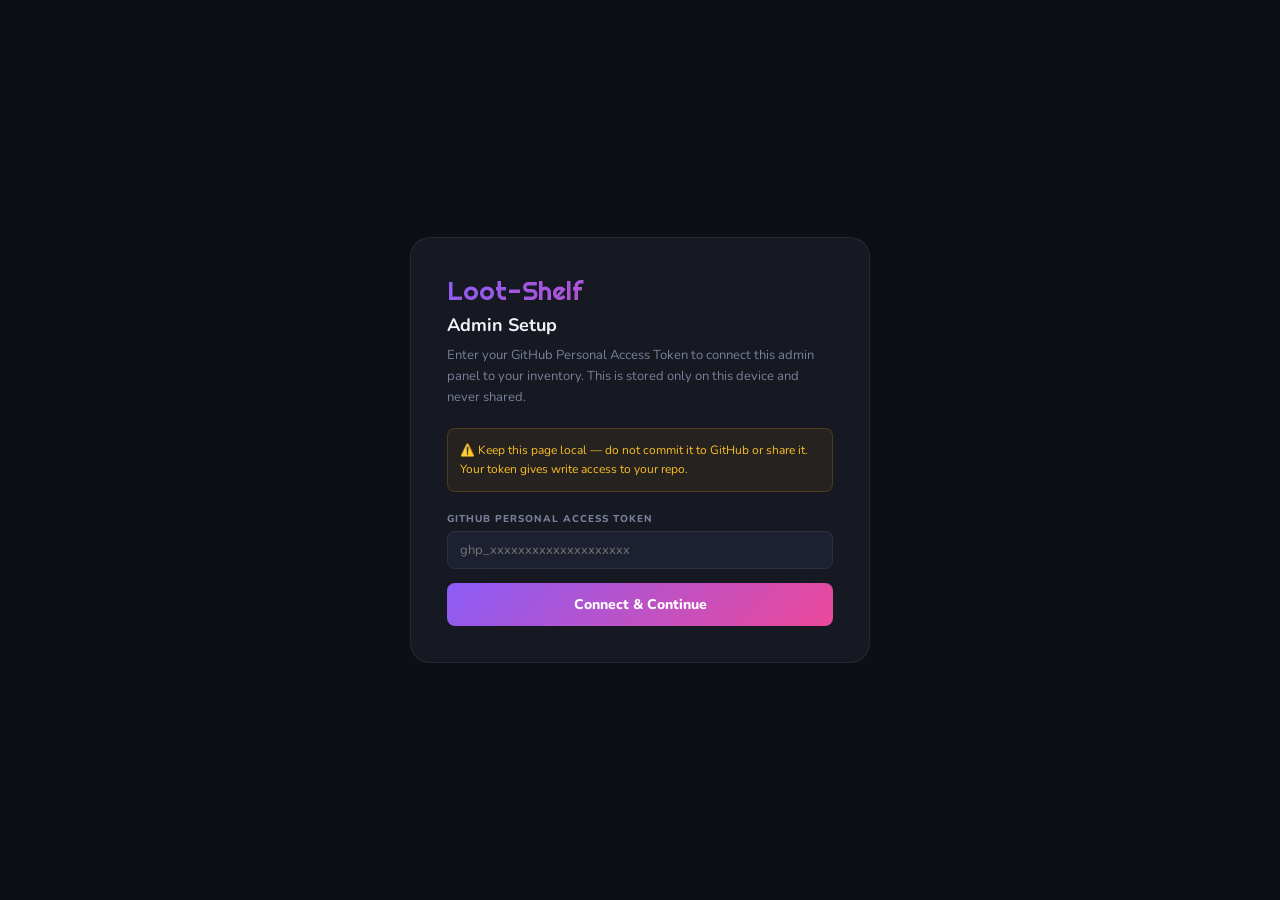
<file: adminDante.html>
<!DOCTYPE html>
<html lang="en">
<head>
<meta charset="UTF-8">
<meta name="viewport" content="width=device-width, initial-scale=1.0">
<title>Loot-Shelf Admin</title>
<link rel="preconnect" href="https://fonts.googleapis.com">
<link href="https://fonts.googleapis.com/css2?family=Nunito:wght@400;600;700;800&family=Righteous&display=swap" rel="stylesheet">
<style>
*{box-sizing:border-box;margin:0;padding:0}
:root{
  --bg:#0d0f14;--surface:#161922;--card:#1c2030;--border:#ffffff12;
  --border-hover:#ffffff28;--text:#f0f2f8;--muted:#7a8099;
  --green:#10b981;--amber:#f59e0b;--red:#ef4444;
  --grad:linear-gradient(135deg,#8b5cf6,#ec4899);
  color-scheme:dark;
}
body{background:var(--bg);font-family:'Nunito',sans-serif;color:var(--text);min-height:100vh}

/* ── Setup Screen ── */
#setup-screen{display:none;position:fixed;inset:0;background:var(--bg);z-index:1000;align-items:center;justify-content:center;padding:24px}
#setup-screen.open{display:flex}
.setup-box{background:var(--surface);border:1px solid var(--border);border-radius:20px;padding:36px;width:460px;max-width:100%}
.setup-logo{font-family:'Righteous',cursive;font-size:26px;background:var(--grad);-webkit-background-clip:text;-webkit-text-fill-color:transparent;background-clip:text;margin-bottom:6px}
.setup-box h2{font-size:18px;margin-bottom:8px}
.setup-box p{font-size:13px;color:var(--muted);line-height:1.6;margin-bottom:20px}
.setup-box .field{margin-bottom:14px}
.setup-box label{display:block;font-size:10px;font-weight:800;color:var(--muted);text-transform:uppercase;letter-spacing:1px;margin-bottom:5px}
.setup-box input{width:100%;background:var(--card);border:1px solid var(--border);border-radius:8px;padding:10px 13px;font-family:'Nunito',sans-serif;font-size:13px;color:var(--text);outline:none}
.setup-note{background:#f59e0b12;border:1px solid #f59e0b30;border-radius:8px;padding:12px;font-size:12px;color:#fbbf24;line-height:1.6;margin-bottom:20px}
.setup-btn{width:100%;background:var(--grad);color:#fff;border:none;border-radius:8px;padding:12px;font-weight:800;font-size:14px;cursor:pointer;font-family:'Nunito',sans-serif}

/* ── Header ── */
header{background:var(--surface);border-bottom:1px solid var(--border);padding:0 28px;display:flex;align-items:center;justify-content:space-between;height:60px;gap:12px}
.logo-wrap{display:flex;align-items:center;gap:12px}
.logo{font-family:'Righteous',cursive;font-size:22px;background:var(--grad);-webkit-background-clip:text;-webkit-text-fill-color:transparent;background-clip:text}
.admin-badge{background:#f59e0b20;border:1px solid #f59e0b44;color:#fbbf24;font-size:10px;font-weight:800;padding:3px 10px;border-radius:20px;text-transform:uppercase;letter-spacing:0.8px}
.header-right{display:flex;align-items:center;gap:10px;flex-wrap:wrap}
.stat-chip{background:#ffffff08;border:1px solid var(--border);color:var(--muted);font-size:11px;font-weight:700;padding:4px 12px;border-radius:20px}
.stat-chip span{color:var(--text)}
.add-btn{background:var(--grad);color:#fff;border:none;border-radius:8px;padding:8px 18px;font-size:13px;font-weight:800;cursor:pointer;font-family:'Nunito',sans-serif;transition:opacity 0.15s}
.add-btn:hover{opacity:0.85}
.storefront-link{background:#ffffff0a;border:1px solid var(--border);color:var(--muted);font-size:12px;font-weight:700;padding:7px 14px;border-radius:8px;text-decoration:none;transition:all 0.15s}
.storefront-link:hover{border-color:var(--border-hover);color:var(--text)}
.reset-token-btn{background:none;border:1px solid #f59e0b30;color:#f59e0b88;font-size:11px;font-weight:700;padding:5px 10px;border-radius:7px;cursor:pointer;font-family:'Nunito',sans-serif}
.reset-token-btn:hover{border-color:#f59e0b66;color:#fbbf24}

/* ── Toolbar ── */
.toolbar{background:var(--surface);border-bottom:1px solid var(--border);padding:10px 28px;display:flex;gap:8px;align-items:center;flex-wrap:wrap}
.search-wrap{position:relative;flex:1;min-width:160px}
.search-wrap svg{position:absolute;left:11px;top:50%;transform:translateY(-50%);pointer-events:none;color:var(--muted)}
.search-wrap input{width:100%;background:#ffffff08;border:1px solid var(--border);border-radius:9px;padding:8px 12px 8px 34px;font-size:13px;font-family:'Nunito',sans-serif;color:var(--text);outline:none}
.pill{background:transparent;border:1px solid var(--border);border-radius:20px;padding:6px 14px;font-size:12px;font-weight:700;color:var(--muted);cursor:pointer;font-family:'Nunito',sans-serif;transition:all 0.15s;white-space:nowrap}
.pill:hover{border-color:var(--border-hover);color:var(--text)}
.pill.active{background:var(--grad);border-color:transparent;color:#fff}

/* ── Grid ── */
main{padding:22px 28px;max-width:1100px;margin:0 auto}
.section-header{display:flex;align-items:center;gap:10px;margin-bottom:16px;margin-top:20px}
.section-header h3{font-size:12px;font-weight:800;color:var(--muted);text-transform:uppercase;letter-spacing:1px}
.section-header .line{flex:1;height:1px;background:var(--border)}
.grid{display:grid;grid-template-columns:repeat(auto-fill,minmax(210px,1fr));gap:14px;align-items:start}

/* ── Cards ── */
.card{background:var(--card);border:1px solid var(--border);border-radius:14px;overflow:hidden;transition:border-color 0.2s;position:relative;cursor:default}
.card:hover{border-color:var(--border-hover)}
.card-accent{height:3px}
.ac-board{background:linear-gradient(90deg,#8b5cf6,#06b6d4)}
.ac-video{background:linear-gradient(90deg,#ec4899,#f59e0b)}
.ac-collect{background:linear-gradient(90deg,#10b981,#06b6d4)}
.ac-cards{background:linear-gradient(90deg,#f59e0b,#ef4444)}
.ac-misc{background:linear-gradient(90deg,#94a3b8,#475569)}
.card-img{width:100%;height:148px;object-fit:contain;background:#00000055;display:block;cursor:pointer}
.img-ph{width:100%;height:148px;background:#ffffff05;display:flex;flex-direction:column;align-items:center;justify-content:center;gap:5px;color:#ffffff18;font-size:10px;font-weight:700;text-transform:uppercase;cursor:pointer}
.card-body{padding:13px;cursor:pointer}
.cat-label{font-size:9px;font-weight:800;text-transform:uppercase;letter-spacing:1.2px}
.cat-board{color:#a78bfa}.cat-video{color:#f472b6}.cat-collect{color:#34d399}.cat-cards{color:#fbbf24}.cat-misc{color:#94a3b8}
.new-badge{background:var(--grad);color:white;font-size:9px;font-weight:800;padding:2px 6px;border-radius:4px;text-transform:uppercase;margin-left:4px}
.card-name{font-size:14px;font-weight:800;color:var(--text);line-height:1.3;margin-bottom:2px}
.card-detail{font-size:11px;color:var(--muted);margin-bottom:5px;font-weight:600}
.card-footer{display:flex;align-items:center;justify-content:space-between;padding-top:9px;border-top:1px solid var(--border)}
.price{font-size:16px;font-weight:800;color:var(--text)}
.price.on-sale{color:var(--red)}
.old-price{font-size:12px;text-decoration:line-through;color:var(--muted);margin-right:5px;font-weight:600}
.cond{font-size:9px;font-weight:700;padding:2px 7px;border-radius:5px;text-transform:uppercase}
.cond-new{background:#10b98120;color:#34d399}
.cond-vgood{background:#06b6d420;color:#22d3ee}
.cond-good{background:#3b82f620;color:#60a5fa}
.cond-average{background:#f59e0b20;color:#fbbf24}
.cond-poor{background:#f9731620;color:#fb923c}
.cond-damaged{background:#ef444420;color:#f87171}
.cond-missing{background:#991b1b20;color:#fca5a5;border:1px solid #ef444444}
.card-actions{display:flex;gap:6px;margin-top:9px;padding:0 13px 13px}
.act-btn{flex:1;border:1px solid var(--border);background:none;border-radius:7px;padding:6px 0;font-size:11px;font-weight:700;color:var(--muted);cursor:pointer;font-family:'Nunito',sans-serif;transition:all 0.12s}
.act-btn:hover{background:#ffffff08;color:var(--text)}

/* ── Modals ── */
.modal-wrap{display:none;position:fixed;inset:0;background:rgba(0,0,0,0.7);z-index:400;align-items:flex-start;justify-content:center;padding:32px 16px;overflow-y:auto;backdrop-filter:blur(3px)}
.modal-wrap.open{display:flex}
.modal{background:var(--surface);border:1px solid var(--border);border-radius:16px;padding:0;width:460px;max-width:100%;margin:auto}
.modal-inner{padding:24px}
.modal h2{font-family:'Righteous',cursive;font-size:17px;color:var(--text);margin-bottom:20px}

/* ── Image URL input ── */
.img-url-row{display:flex;gap:6px;margin-bottom:6px}
.img-url-row input{flex:1;background:var(--card);border:1px solid var(--border);border-radius:8px;padding:8px 10px;font-family:'Nunito',sans-serif;font-size:12px;color:var(--text);outline:none}
.img-url-row button{background:#ffffff0a;border:1px solid var(--border);color:var(--muted);border-radius:7px;padding:6px 10px;cursor:pointer;font-size:16px;transition:all 0.12s}
.img-url-row button:hover{background:#ffffff15;color:var(--text)}
.img-preview-strip{display:flex;gap:6px;flex-wrap:wrap;margin-top:6px}
.img-thumb-wrap{position:relative;width:60px;height:60px}
.img-thumb{width:60px;height:60px;object-fit:cover;border-radius:6px;border:1px solid var(--border)}
.img-thumb-del{position:absolute;top:-5px;right:-5px;background:#ef4444;color:#fff;border:none;border-radius:50%;width:16px;height:16px;font-size:10px;cursor:pointer;display:flex;align-items:center;justify-content:center;line-height:1}
.add-url-btn{background:#ffffff08;border:1px dashed var(--border);border-radius:8px;padding:7px 12px;font-size:11px;font-weight:700;color:var(--muted);cursor:pointer;width:100%;font-family:'Nunito',sans-serif;transition:all 0.12s;margin-top:4px}
.add-url-btn:hover{background:#ffffff12;color:var(--text)}

/* ── Slider (view modal) ── */
.slider-container{position:relative;width:100%;height:300px;background:#000;display:flex;align-items:center;justify-content:center;overflow:hidden}
.view-img{max-width:100%;max-height:100%;object-fit:contain}
.slider-btn{position:absolute;top:50%;transform:translateY(-50%);background:rgba(0,0,0,0.5);color:white;border:none;width:40px;height:40px;border-radius:50%;cursor:pointer;font-size:20px;display:none;align-items:center;justify-content:center}
.slider-btn:hover{background:rgba(0,0,0,0.8)}
.prev-btn{left:10px}.next-btn{right:10px}
.img-dots{position:absolute;bottom:10px;display:flex;gap:6px}
.dot{width:6px;height:6px;border-radius:50%;background:rgba(255,255,255,0.3)}
.dot.active{background:#fff}
.view-modal{width:500px}
.view-desc{font-size:13px;line-height:1.6;color:var(--text);margin-top:15px;background:#ffffff05;padding:12px;border-radius:8px;border:1px solid var(--border);white-space:pre-wrap}

/* ── Form fields ── */
.field{margin-bottom:13px}
.field label{display:block;font-size:10px;font-weight:800;color:var(--muted);text-transform:uppercase;letter-spacing:1px;margin-bottom:5px}
.field input,.field select,.field textarea{width:100%;background:var(--card);border:1px solid var(--border);border-radius:8px;padding:9px 12px;font-family:'Nunito',sans-serif;font-size:13px;color:var(--text);outline:none}
.field select option{background:var(--surface);color:var(--text)}
.field textarea{height:62px;resize:none}
.modal-actions{display:flex;gap:8px;margin-top:18px}
.btn-primary{flex:1;background:var(--grad);color:#fff;border:none;padding:11px;border-radius:8px;font-weight:800;font-size:13px;cursor:pointer;font-family:'Nunito',sans-serif}
.btn-secondary{background:none;border:1px solid var(--border);color:var(--muted);padding:11px 18px;border-radius:8px;font-size:13px;cursor:pointer;font-weight:700;font-family:'Nunito',sans-serif}

/* ── Confirm ── */
.confirm-wrap{display:none;position:fixed;inset:0;background:rgba(0,0,0,0.7);z-index:500;align-items:center;justify-content:center}
.confirm-wrap.open{display:flex}
.confirm-box{background:var(--surface);border:1px solid #ef444430;border-radius:14px;padding:24px;width:320px;text-align:center}
.confirm-box h3{margin-bottom:6px}
.confirm-box p{font-size:12px;color:var(--muted);margin-bottom:20px}
.confirm-actions{display:flex;gap:8px;justify-content:center}

/* ── Toast ── */
.toast{position:fixed;bottom:24px;left:50%;transform:translateX(-50%) translateY(80px);background:#1c2030;border:1px solid var(--border);color:var(--text);font-size:13px;font-weight:700;padding:10px 20px;border-radius:10px;z-index:600;transition:transform 0.3s;white-space:nowrap}
.toast.show{transform:translateX(-50%) translateY(0)}
.toast.success{border-color:#10b98140;color:#34d399}
.toast.error{border-color:#ef444440;color:#f87171}

.loading{text-align:center;padding:60px 20px;color:var(--muted);font-size:14px}
.saving-overlay{display:none;position:fixed;inset:0;background:rgba(0,0,0,0.5);z-index:800;align-items:center;justify-content:center;backdrop-filter:blur(2px)}
.saving-overlay.open{display:flex}
.saving-box{background:var(--surface);border:1px solid var(--border);border-radius:12px;padding:24px 32px;text-align:center;font-weight:700;color:var(--muted);font-size:13px}
/* ── Player / Play Style fields ── */
.game-fields{display:none;background:#8b5cf608;border:1px solid #8b5cf620;border-radius:10px;padding:14px;margin-bottom:13px}
.game-fields.visible{display:block}
.player-range{display:flex;align-items:center;gap:10px}
.player-range input{width:70px;text-align:center}
.player-range span{font-size:12px;color:var(--muted);font-weight:700;flex-shrink:0}
.playstyle-chips{display:flex;gap:8px;margin-top:4px;flex-wrap:wrap}
.ps-chip{background:#ffffff08;border:1px solid var(--border);border-radius:8px;padding:7px 14px;font-size:12px;font-weight:700;color:var(--muted);cursor:pointer;font-family:'Nunito',sans-serif;transition:all 0.12s;user-select:none}
.ps-chip.active{background:#8b5cf620;border-color:#8b5cf660;color:#a78bfa}
/* ── Pending status ── */
.pending-toggle{display:flex;align-items:center;gap:10px;background:#f59e0b0d;border:1px solid #f59e0b25;border-radius:10px;padding:12px 14px;margin-bottom:13px;cursor:pointer;user-select:none}
.pending-toggle input[type=checkbox]{width:18px;height:18px;accent-color:#f59e0b;cursor:pointer;flex-shrink:0}
.pending-toggle-label{font-size:13px;font-weight:700;color:#fbbf24}
.pending-toggle-sub{font-size:11px;color:var(--muted);margin-top:1px}
.card-pending-badge{position:absolute;top:8px;right:8px;background:#f59e0bdd;color:#000;font-size:9px;font-weight:800;padding:3px 8px;border-radius:5px;text-transform:uppercase;letter-spacing:0.5px;z-index:10}
.card.is-pending{opacity:0.7}
.card.is-pending .card-img{filter:grayscale(40%)}
</style>
</head>
<body>

<!-- Setup Screen -->
<div id="setup-screen">
  <div class="setup-box">
    <div class="setup-logo">Loot-Shelf</div>
    <h2>Admin Setup</h2>
    <p>Enter your GitHub Personal Access Token to connect this admin panel to your inventory. This is stored only on this device and never shared.</p>
    <div class="setup-note">
      ⚠️ Keep this page local — do not commit it to GitHub or share it. Your token gives write access to your repo.
    </div>
    <div class="field">
      <label>GitHub Personal Access Token</label>
      <input type="password" id="setup-token" placeholder="ghp_xxxxxxxxxxxxxxxxxxxx">
    </div>
    <button class="setup-btn" onclick="saveToken()">Connect & Continue</button>
  </div>
</div>

<!-- Saving Overlay -->
<div class="saving-overlay" id="saving-overlay">
  <div class="saving-box">Saving to GitHub...</div>
</div>

<!-- Toast -->
<div class="toast" id="toast"></div>

<header>
  <div class="logo-wrap"><div class="logo">Loot-Shelf</div><div class="admin-badge">Admin</div></div>
  <div class="header-right">
    <div class="stat-chip">Items: <span id="total-count">—</span></div>
    <a href="index.html" class="storefront-link" target="_blank">View Storefront ↗</a>
    <button class="reset-token-btn" onclick="resetToken()">Reset Token</button>
    <button class="add-btn" onclick="openModal()">+ Add Item</button>
  </div>
</header>

<div class="toolbar">
  <div class="search-wrap">
    <svg width="14" height="14" viewBox="0 0 24 24" fill="none" stroke="currentColor" stroke-width="2.5"><circle cx="11" cy="11" r="8"/><path d="m21 21-4.35-4.35"/></svg>
    <input id="search" placeholder="Search inventory..." oninput="render()">
  </div>
  <button class="pill active" onclick="setFilter('All',this)">All</button>
  <button class="pill" onclick="setFilter('Board Games',this)">Board Games</button>
  <button class="pill" onclick="setFilter('Books',this)">Books</button>
  <button class="pill" onclick="setFilter('Cards',this)">Cards</button>
  <button class="pill" onclick="setFilter('Collectibles',this)">Collectibles</button>
  <button class="pill" onclick="setFilter('Movies',this)">Movies</button>
  <button class="pill" onclick="setFilter('Video Games',this)">Video Games</button>
  <button class="pill" onclick="setFilter('Misc',this)">Misc</button>
</div>

<main id="main-content"><div class="loading">Loading inventory...</div></main>

<!-- Add / Edit Modal -->
<div class="modal-wrap" id="modal">
  <div class="modal">
    <div class="modal-inner">
      <h2 id="modal-title">Add listing</h2>
      <div class="field"><label>Item Name</label><input id="f-name" placeholder="e.g. Catan"></div>
      <div class="field"><label>Category</label>
        <select id="f-cat" onchange="updateGameFields()">
          <option value="Board Games">Board Games</option>
          <option value="Books">Books</option>
          <option value="Cards">Cards</option>
          <option value="Collectibles">Collectibles</option>
          <option value="Movies">Movies</option>
          <option value="Video Games">Video Games</option>
          <option value="Misc">Misc</option>
        </select>
      </div>
      <div class="field"><label>Details</label><input id="f-detail" placeholder="e.g. 2-4 Players | 60-120 min"></div>
      <div class="field"><label>Description</label><textarea id="f-desc" placeholder="Optional — any extra notes about the item"></textarea></div>

      <!-- Game-specific fields — shown only for Board Games / Video Games -->
      <div class="game-fields" id="game-fields">
        <div class="field" style="margin-bottom:10px">
          <label>Number of Players</label>
          <div class="player-range">
            <input id="f-players-min" type="number" min="1" max="20" placeholder="Min" class="field input">
            <span>to</span>
            <input id="f-players-max" type="number" min="1" max="20" placeholder="Max" class="field input">
            <span style="font-size:11px;color:var(--muted)">(same number = solo or fixed)</span>
          </div>
        </div>
        <div class="field" style="margin-bottom:0">
          <label>Play Style</label>
          <div class="playstyle-chips">
            <span class="ps-chip" data-ps="Co-op" onclick="togglePS(this)">🤝 Co-op</span>
            <span class="ps-chip" data-ps="Competitive" onclick="togglePS(this)">⚔️ Competitive</span>
            <span class="ps-chip" data-ps="Solo" onclick="togglePS(this)">🧩 Solo</span>
            <span class="ps-chip" data-ps="Team" onclick="togglePS(this)">👥 Team vs Team</span>
          </div>
        </div>
      </div>
      <div style="display:flex;gap:12px">
        <div class="field" style="flex:1"><label>Price ($)</label><input id="f-price" type="number" step="0.01" min="0" placeholder="0.00"></div>
        <div class="field" style="flex:1"><label>Flash Sale Price ($)</label><input id="f-sale" type="number" step="0.01" min="0" placeholder="Optional"></div>
      </div>
      <div class="field"><label>Condition</label>
        <select id="f-cond">
          <option value="new">Brand New</option>
          <option value="vgood">Used - Very Good</option>
          <option value="good">Used - Good</option>
          <option value="average">Used - Average</option>
          <option value="poor">Used - Poor</option>
          <option value="damaged">Damaged</option>
          <option value="missing">Missing Pieces</option>
        </select>
      </div>
      <div class="field">
        <label>Photo URLs</label>
        <div id="img-url-inputs"></div>
        <button class="add-url-btn" onclick="addUrlInput()">+ Add another photo URL</button>
        <div id="img-preview-strip" class="img-preview-strip" style="margin-top:8px"></div>
      </div>
      <!-- Pending toggle -->
      <label class="pending-toggle">
        <input type="checkbox" id="f-pending">
        <div>
          <div class="pending-toggle-label">⏳ Mark as Pending</div>
          <div class="pending-toggle-sub">Item is available but currently being processed — customers will see it as unavailable.</div>
        </div>
      </label>

      <div class="modal-actions">
        <button class="btn-secondary" onclick="closeModal()">Cancel</button>
        <button class="btn-primary" onclick="saveItem()">Save listing</button>
      </div>
    </div>
  </div>
</div>

<!-- View Modal -->
<div class="modal-wrap" id="view-modal" onclick="closeView()">
  <div class="modal view-modal" onclick="event.stopPropagation()">
    <div class="slider-container">
      <button class="slider-btn prev-btn" onclick="slideAdmin(-1)">‹</button>
      <img id="v-img-main" class="view-img">
      <button class="slider-btn next-btn" onclick="slideAdmin(1)">›</button>
      <div id="v-dots" class="img-dots"></div>
    </div>
    <div class="modal-inner">
      <span id="v-cat" class="cat-label"></span>
      <h2 id="v-name" style="margin-bottom:5px"></h2>
      <div id="v-detail" style="font-size:12px;color:var(--muted);font-weight:700"></div>
      <div id="v-game-info" style="font-size:12px;color:#a78bfa;font-weight:700;margin-top:5px;display:none"></div>
      <div id="v-desc" class="view-desc"></div>
      <div class="modal-actions"><button class="btn-primary" onclick="closeView()">Done</button></div>
    </div>
  </div>
</div>

<!-- Confirm Delete -->
<div class="confirm-wrap" id="confirm">
  <div class="confirm-box">
    <h3>Remove item?</h3>
    <p>This will permanently delete the listing from your inventory.</p>
    <div class="confirm-actions">
      <button class="btn-secondary" onclick="closeConfirm()">Keep it</button>
      <button class="btn-primary" style="background:var(--red);flex:none;padding:11px 20px" onclick="confirmDelete()">Delete</button>
    </div>
  </div>
</div>

<script>
// ── Config ──────────────────────────────────────────────
const GITHUB_USER = 'Loot-Shelf';
const GITHUB_REPO = 'inventory';
const GITHUB_BRANCH = 'main';
const INVENTORY_FILE = 'inventory.json';
const API_BASE = `https://api.github.com/repos/${GITHUB_USER}/${GITHUB_REPO}/contents/${INVENTORY_FILE}`;
const RAW_URL = `https://raw.githubusercontent.com/${GITHUB_USER}/${GITHUB_REPO}/${GITHUB_BRANCH}/${INVENTORY_FILE}`;
const TOKEN_KEY = 'loot-shelf_gh_token';

// ── State ────────────────────────────────────────────────
const catAccent = {'Board Games':'ac-board','Video Games':'ac-video','Books':'ac-board','Collectibles':'ac-collect','Cards':'ac-cards','Movies':'ac-video','Misc':'ac-misc'};
const catColor  = {'Board Games':'cat-board','Video Games':'cat-video','Books':'cat-board','Collectibles':'cat-collect','Cards':'cat-cards','Movies':'cat-video','Misc':'cat-misc'};
const condLabel = {new:'Brand New',vgood:'Used - Very Good',good:'Used - Good',average:'Used - Average',poor:'Used - Poor',damaged:'Damaged',missing:'Missing Pieces'};
const condClass = {new:'cond-new',vgood:'cond-vgood',good:'cond-good',average:'cond-average',poor:'cond-poor',damaged:'cond-damaged',missing:'cond-missing'};

let activeFilter='All', editingId=null, deletingId=null, items_cache=[];
let currentSliderImgs=[], currentSliderIdx=0;
let pendingUrlInputs=[]; // array of url strings currently in the form

// ── Token Management ─────────────────────────────────────
function getToken(){ return localStorage.getItem(TOKEN_KEY); }

function saveToken(){
  const t = document.getElementById('setup-token').value.trim();
  if(!t){ alert('Please paste your token.'); return; }
  localStorage.setItem(TOKEN_KEY, t);
  document.getElementById('setup-screen').classList.remove('open');
  init();
}

function resetToken(){
  if(!confirm('This will remove your saved token and return to the setup screen.')) return;
  localStorage.removeItem(TOKEN_KEY);
  document.getElementById('setup-screen').classList.add('open');
}

function authHeaders(){
  return {
    'Authorization': `Bearer ${getToken()}`,
    'Accept': 'application/vnd.github+json',
    'Content-Type': 'application/json'
  };
}

// ── GitHub API ───────────────────────────────────────────
let fileSha = null; // needed for updates

async function fetchInventory(){
  try {
    const res = await fetch(API_BASE, { headers: authHeaders() });
    if(res.status === 401){ showToast('Token invalid or expired. Reset your token.', 'error'); return []; }
    if(res.status === 404){
      fileSha = null;
      return [];
    }
    if(!res.ok) throw new Error('GitHub API error: ' + res.status);
    const data = await res.json();
    fileSha = data.sha;
    const decoded = JSON.parse(atob(data.content.replace(/\n/g,'')));
    return decoded;
  } catch(e) {
    showToast('Failed to load inventory: ' + e.message, 'error');
    return [];
  }
}

async function pushInventory(items){
  const content = btoa(unescape(encodeURIComponent(JSON.stringify(items, null, 2))));
  const body = {
    message: `Update inventory (${items.length} items)`,
    content,
    branch: GITHUB_BRANCH
  };
  if(fileSha) body.sha = fileSha;

  const res = await fetch(API_BASE, {
    method: 'PUT',
    headers: authHeaders(),
    body: JSON.stringify(body)
  });

  if(res.status === 401){ showToast('Token invalid or expired. Reset your token.', 'error'); return false; }
  if(!res.ok){
    const err = await res.json().catch(()=>({}));
    showToast('Save failed: ' + (err.message || res.status), 'error');
    return false;
  }
  const data = await res.json();
  fileSha = data.content.sha;
  return true;
}

// ── Init ─────────────────────────────────────────────────
async function init(){
  document.getElementById('main-content').innerHTML = '<div class="loading">Loading inventory...</div>';
  items_cache = await fetchInventory();
  render();
}

// ── Render ───────────────────────────────────────────────
function setFilter(f,btn){
  activeFilter=f;
  document.querySelectorAll('.pill').forEach(b=>b.classList.remove('active'));
  btn.classList.add('active');
  render();
}

function render(){
  const q=(document.getElementById('search').value||'').toLowerCase();
  const now=new Date().getTime();
  const vis=items_cache.filter(i=>{
    const mc=activeFilter==='All'||i.cat===activeFilter;
    const mq=!q||i.name.toLowerCase().includes(q);
    return mc&&mq;
  });
  document.getElementById('total-count').textContent=items_cache.length;

  const newItems=vis.filter(i=>i.createdAt&&(now-i.createdAt<604800000));
  const otherItems=vis.filter(i=>!i.createdAt||(now-i.createdAt>=604800000));

  let html='';
  if(newItems.length>0){
    html+=`<div class="section-header"><h3>Weekly Arrivals</h3><div class="line"></div></div>
           <div class="grid">${newItems.map(i=>createCardHTML(i,true)).join('')}</div>`;
  }
  html+=`<div class="section-header"><h3>Inventory (${vis.length})</h3><div class="line"></div></div>
         <div class="grid">${otherItems.map(i=>createCardHTML(i,false)).join('')}</div>`;
  if(vis.length===0) html='<div class="loading">No items found.</div>';
  document.getElementById('main-content').innerHTML=html;
}

function getImgs(i){
  if(Array.isArray(i.img)) return i.img.filter(Boolean);
  if(i.img) return [i.img];
  return [];
}

function createCardHTML(i,isNew){
  const imgs=getImgs(i);
  const first=imgs[0]||'';
  const hasSale = i.salePrice && parseFloat(i.salePrice) > 0;
  
  return `<div class="card ${i.pending?'is-pending':''}">
    ${i.pending?'<div class="card-pending-badge">⏳ Pending</div>':''}
    <div class="card-accent ${catAccent[i.cat]||''}"></div>
    <div onclick="openView(${i.id})">
      ${first?`<img src="${first}" class="card-img" onerror="this.style.display='none'">`:`<div class="img-ph">No Image</div>`}
      <div class="card-body">
        <span class="cat-label ${catColor[i.cat]||''}">${i.cat}</span>${isNew?'<span class="new-badge">New</span>':''}
        <div class="card-name">${i.name}</div>
        <div class="card-detail">${i.detail||''}</div>
        <div class="card-footer">
          <div class="price-wrap">
            ${hasSale ? `<span class="old-price">$${parseFloat(i.price||0).toFixed(2)}</span><span class="price on-sale">$${parseFloat(i.salePrice).toFixed(2)}</span>` : `<span class="price">$${parseFloat(i.price||0).toFixed(2)}</span>`}
          </div>
          <span class="cond ${condClass[i.cond]||''}">${condLabel[i.cond]||i.cond}</span>
        </div>
      </div>
    </div>
    <div class="card-actions">
      <button class="act-btn" onclick="openEdit(${i.id})">Edit</button>
      <button class="act-btn" onclick="openConfirm(${i.id})" style="color:var(--red)">Delete</button>
    </div>
  </div>`;
}

// ── Image URL Inputs ─────────────────────────────────────
function buildUrlInputs(urls){
  pendingUrlInputs = urls.length ? [...urls] : [''];
  renderUrlInputs();
}

function renderUrlInputs(){
  const container = document.getElementById('img-url-inputs');
  container.innerHTML = pendingUrlInputs.map((url,i)=>`
    <div class="img-url-row">
      <input type="url" placeholder="https://i.imgur.com/example.jpg" value="${url||''}"
        oninput="pendingUrlInputs[${i}]=this.value; updatePreview()">
      <button onclick="removeUrlInput(${i})" title="Remove">✕</button>
    </div>
  `).join('');
  updatePreview();
}

function addUrlInput(){
  pendingUrlInputs.push('');
  renderUrlInputs();
}

function removeUrlInput(i){
  pendingUrlInputs.splice(i,1);
  if(pendingUrlInputs.length===0) pendingUrlInputs=[''];
  renderUrlInputs();
}

function updatePreview(){
  const strip = document.getElementById('img-preview-strip');
  const valid = pendingUrlInputs.filter(u=>u&&u.startsWith('http'));
  strip.innerHTML = valid.map((url,i)=>`
    <div class="img-thumb-wrap">
      <img src="${url}" class="img-thumb" onerror="this.style.opacity='0.2'" title="${url}">
    </div>
  `).join('');
}

// ── Add / Edit Modal ─────────────────────────────────────
const GAME_CATS = ['Board Games','Video Games'];

function togglePS(el){ el.classList.toggle('active'); }
function getPS(){ return [...document.querySelectorAll('.ps-chip.active')].map(e=>e.dataset.ps); }
function setPS(arr){ document.querySelectorAll('.ps-chip').forEach(e=>e.classList.toggle('active', arr&&arr.includes(e.dataset.ps))); }

function updateGameFields(){
  const cat = document.getElementById('f-cat').value;
  document.getElementById('game-fields').classList.toggle('visible', GAME_CATS.includes(cat));
}

function openModal(){
  editingId=null;
  document.getElementById('modal-title').textContent='Add listing';
  ['f-name','f-detail','f-desc','f-price','f-sale','f-players-min','f-players-max'].forEach(id=>document.getElementById(id).value='');
  document.getElementById('f-cat').value='Board Games';
  document.getElementById('f-cond').value='good';
  document.getElementById('f-pending').checked=false;
  setPS([]);
  buildUrlInputs(['']);
  updateGameFields();
  document.getElementById('modal').classList.add('open');
}

function openEdit(id){
  const i=items_cache.find(x=>x.id===id);
  if(!i) return;
  editingId=id;
  document.getElementById('modal-title').textContent='Edit listing';
  document.getElementById('f-name').value=i.name;
  document.getElementById('f-cat').value=i.cat;
  document.getElementById('f-detail').value=i.detail||'';
  document.getElementById('f-desc').value=i.desc||'';
  document.getElementById('f-price').value=i.price||0;
  document.getElementById('f-sale').value=i.salePrice||'';
  document.getElementById('f-cond').value=i.cond;
  document.getElementById('f-players-min').value=i.playersMin||'';
  document.getElementById('f-players-max').value=i.playersMax||'';
  document.getElementById('f-pending').checked=i.pending||false;
  setPS(i.playStyle||[]);
  buildUrlInputs(getImgs(i));
  updateGameFields();
  document.getElementById('modal').classList.add('open');
}

function closeModal(){ document.getElementById('modal').classList.remove('open'); }

async function saveItem(){
  const name=document.getElementById('f-name').value.trim();
  if(!name){ alert('Please enter an item name.'); return; }

  const urls=pendingUrlInputs.filter(u=>u&&u.startsWith('http'));
  const now=new Date().getTime();
  const cat=document.getElementById('f-cat').value;
  const isGame=GAME_CATS.includes(cat);
  const data={
    name,
    cat,
    detail:document.getElementById('f-detail').value,
    desc:document.getElementById('f-desc').value,
    price:parseFloat(document.getElementById('f-price').value)||0,
    salePrice:parseFloat(document.getElementById('f-sale').value)||0,
    cond:document.getElementById('f-cond').value,
    img:urls,
    pending:document.getElementById('f-pending').checked,
    playersMin:isGame&&document.getElementById('f-players-min').value ? parseInt(document.getElementById('f-players-min').value) : null,
    playersMax:isGame&&document.getElementById('f-players-max').value ? parseInt(document.getElementById('f-players-max').value) : null,
    playStyle:isGame ? getPS() : []
  };

  const items=[...items_cache];
  if(editingId){
    const idx=items.findIndex(x=>x.id===editingId);
    items[idx]={...items[idx],...data, createdAt:items[idx].createdAt||now};
  } else {
    const maxId=items.reduce((m,i)=>Math.max(m,i.id),0);
    items.push({id:maxId+1,...data,createdAt:now});
  }

  showSaving(true);
  const ok=await pushInventory(items);
  showSaving(false);
  if(ok){
    items_cache=items;
    closeModal();
    render();
    showToast(editingId?'Listing updated!':'Listing added!','success');
  }
}

// ── View Modal ───────────────────────────────────────────
function openView(id){
  const i=items_cache.find(x=>x.id===id);
  if(!i) return;
  currentSliderImgs=getImgs(i);
  currentSliderIdx=0;
  updateAdminSlider();
  document.getElementById('v-cat').textContent=i.cat;
  document.getElementById('v-cat').className=`cat-label ${catColor[i.cat]||''}`;
  document.getElementById('v-name').textContent=i.name+(i.pending?' ⏳':'');
  document.getElementById('v-detail').textContent=i.detail||'';
  // Build game info line
  let gameInfo='';
  if(i.playersMin||i.playersMax){
    const mn=i.playersMin||'?', mx=i.playersMax||'?';
    gameInfo+=`👥 ${mn===mx?mn:mn+'-'+mx} Players`;
  }
  if(i.playStyle&&i.playStyle.length) gameInfo+=(gameInfo?' · ':'')+i.playStyle.join(' / ');
  const gi=document.getElementById('v-game-info');
  if(gi){ gi.textContent=gameInfo; gi.style.display=gameInfo?'block':'none'; }
  document.getElementById('v-desc').textContent=i.desc||'No description.';
  document.getElementById('view-modal').classList.add('open');
}

function updateAdminSlider(){
  const imgEl=document.getElementById('v-img-main');
  const prev=document.querySelector('.prev-btn'),next=document.querySelector('.next-btn'),dots=document.getElementById('v-dots');
  if(currentSliderImgs.length===0){imgEl.src='';[prev,next].forEach(b=>b.style.display='none');dots.innerHTML='';return;}
  imgEl.src=currentSliderImgs[currentSliderIdx];
  const multi=currentSliderImgs.length>1;
  prev.style.display=multi?'flex':'none';next.style.display=multi?'flex':'none';
  dots.innerHTML=currentSliderImgs.map((_,idx)=>`<div class="dot ${idx===currentSliderIdx?'active':''}"></div>`).join('');
}

function slideAdmin(dir){
  currentSliderIdx=(currentSliderIdx+dir+currentSliderImgs.length)%currentSliderImgs.length;
  updateAdminSlider();
}

function closeView(){ document.getElementById('view-modal').classList.remove('open'); }

// ── Delete ───────────────────────────────────────────────
function openConfirm(id){ deletingId=id; document.getElementById('confirm').classList.add('open'); }
function closeConfirm(){ document.getElementById('confirm').classList.remove('open'); }

async function confirmDelete(){
  const items=items_cache.filter(i=>i.id!==deletingId);
  showSaving(true);
  const ok=await pushInventory(items);
  showSaving(false);
  if(ok){
    items_cache=items;
    closeConfirm();
    render();
    showToast('Item deleted.','success');
  }
}

// ── UI Helpers ───────────────────────────────────────────
function showSaving(on){
  document.getElementById('saving-overlay').classList.toggle('open',on);
}

let toastTimer;
function showToast(msg,type='success'){
  const t=document.getElementById('toast');
  t.textContent=msg;
  t.className=`toast ${type} show`;
  clearTimeout(toastTimer);
  toastTimer=setTimeout(()=>t.classList.remove('show'),3000);
}

// ── Boot ─────────────────────────────────────────────────
window.addEventListener('DOMContentLoaded',()=>{
  if(!getToken()){
    document.getElementById('setup-screen').classList.add('open');
  } else {
    init();
  }
});
</script>
</body>
</html>
</file>
